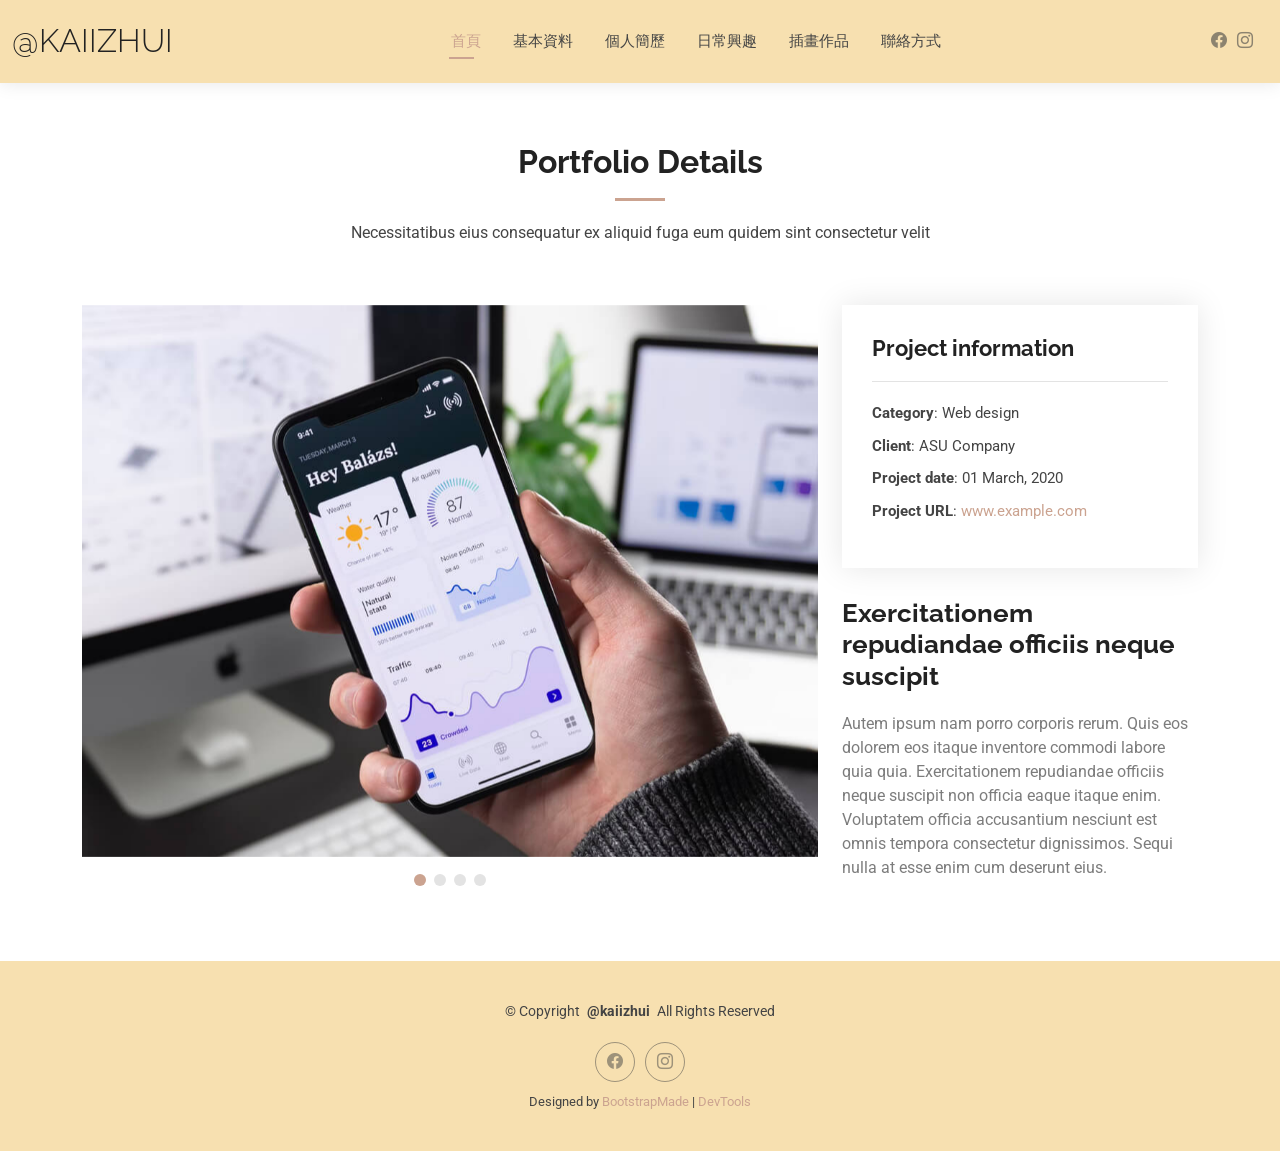
<file: portfolio-details.html>
<!DOCTYPE html>
<html lang="en">

<head>
  <meta charset="utf-8">
  <meta content="width=device-width, initial-scale=1.0" name="viewport">
  <title>插畫作品</title>
  <meta name="description" content="">
  <meta name="keywords" content="">

  <!-- Favicons -->
  <link href="assets/img/favicon.png" rel="icon">
  <link href="assets/img/apple-touch-icon.png" rel="apple-touch-icon">

  <!-- Fonts -->
  <link href="https://fonts.googleapis.com" rel="preconnect">
  <link href="https://fonts.gstatic.com" rel="preconnect" crossorigin>
  <link href="https://fonts.googleapis.com/css2?family=Roboto:ital,wght@0,100;0,300;0,400;0,500;0,700;0,900;1,100;1,300;1,400;1,500;1,700;1,900&family=Poppins:ital,wght@0,100;0,200;0,300;0,400;0,500;0,600;0,700;0,800;0,900;1,100;1,200;1,300;1,400;1,500;1,600;1,700;1,800;1,900&family=Raleway:ital,wght@0,100;0,200;0,300;0,400;0,500;0,600;0,700;0,800;0,900;1,100;1,200;1,300;1,400;1,500;1,600;1,700;1,800;1,900&display=swap" rel="stylesheet">

  <!-- Vendor CSS Files -->
  <link href="assets/vendor/bootstrap/css/bootstrap.min.css" rel="stylesheet">
  <link href="assets/vendor/bootstrap-icons/bootstrap-icons.css" rel="stylesheet">
  <link href="assets/vendor/aos/aos.css" rel="stylesheet">
  <link href="assets/vendor/swiper/swiper-bundle.min.css" rel="stylesheet">
  <link href="assets/vendor/glightbox/css/glightbox.min.css" rel="stylesheet">

  <!-- Main CSS File -->
  <link href="assets/css/main.css" rel="stylesheet">

  <!-- =======================================================
  * Template Name: Kelly
  * Template URL: https://bootstrapmade.com/kelly-free-bootstrap-cv-resume-html-template/
  * Updated: Aug 07 2024 with Bootstrap v5.3.3
  * Author: BootstrapMade.com
  * License: https://bootstrapmade.com/license/
  ======================================================== -->
</head>

<body class="portfolio-details-page">

   <header id="header" class="header d-flex align-items-center light-background sticky-top">
    <div class="container-fluid position-relative d-flex align-items-center justify-content-between">

      <a href="index.html" class="logo d-flex align-items-center me-auto me-xl-0">
        <h1 class="sitename">@kaiizhui</h1>
      </a>

      <nav id="navmenu" class="navmenu">
        <ul>
          <li><a href="index.html" class="active">首頁</a></li>
          <li><a href="about.html">基本資料</a></li>
          <li><a href="resume.html">個人簡歷</a></li>
          <li><a href="services.html">日常興趣</a></li>
          <li><a href="portfolio.html">插畫作品</a></li>
          <li><a href="contact.html">聯絡方式</a></li>
        </ul>
        <i class="mobile-nav-toggle d-xl-none bi bi-list"></i>
      </nav>

      <div class="header-social-links">
        <a href="https://www.facebook.com/chen.kai.zhu.116909/" class="facebook" target="_blank"><i class="bi bi-facebook"></i></a>
        <a href="https://www.instagram.com/kaiizhui?igsh=eDg5NGU0c2s5ZWht" class="instagram" target="_blank"><i class="bi bi-instagram"></i></a>
      </div>

    </div>
  </header>

  <main class="main">

    <!-- Portfolio Details Section -->
    <section id="portfolio-details" class="portfolio-details section">

      <!-- Section Title -->
      <div class="container section-title" data-aos="fade-up">
        <h2>Portfolio Details</h2>
        <p>Necessitatibus eius consequatur ex aliquid fuga eum quidem sint consectetur velit</p>
      </div><!-- End Section Title -->

      <div class="container" data-aos="fade-up" data-aos-delay="100">

        <div class="row gy-4">

          <div class="col-lg-8">
            <div class="portfolio-details-slider swiper init-swiper">

              <script type="application/json" class="swiper-config">
                {
                  "loop": true,
                  "speed": 600,
                  "autoplay": {
                    "delay": 5000
                  },
                  "slidesPerView": "auto",
                  "pagination": {
                    "el": ".swiper-pagination",
                    "type": "bullets",
                    "clickable": true
                  }
                }
              </script>

              <div class="swiper-wrapper align-items-center">

                <div class="swiper-slide">
                  <img src="assets/img/portfolio/app-1.jpg" alt="">
                </div>

                <div class="swiper-slide">
                  <img src="assets/img/portfolio/product-1.jpg" alt="">
                </div>

                <div class="swiper-slide">
                  <img src="assets/img/portfolio/branding-1.jpg" alt="">
                </div>

                <div class="swiper-slide">
                  <img src="assets/img/portfolio/books-1.jpg" alt="">
                </div>

              </div>
              <div class="swiper-pagination"></div>
            </div>
          </div>

          <div class="col-lg-4">
            <div class="portfolio-info" data-aos="fade-up" data-aos-delay="200">
              <h3>Project information</h3>
              <ul>
                <li><strong>Category</strong>: Web design</li>
                <li><strong>Client</strong>: ASU Company</li>
                <li><strong>Project date</strong>: 01 March, 2020</li>
                <li><strong>Project URL</strong>: <a href="#">www.example.com</a></li>
              </ul>
            </div>
            <div class="portfolio-description" data-aos="fade-up" data-aos-delay="300">
              <h2>Exercitationem repudiandae officiis neque suscipit</h2>
              <p>
                Autem ipsum nam porro corporis rerum. Quis eos dolorem eos itaque inventore commodi labore quia quia. Exercitationem repudiandae officiis neque suscipit non officia eaque itaque enim. Voluptatem officia accusantium nesciunt est omnis tempora consectetur dignissimos. Sequi nulla at esse enim cum deserunt eius.
              </p>
            </div>
          </div>

        </div>

      </div>

    </section><!-- /Portfolio Details Section -->

  </main>

   <footer id="footer" class="footer light-background">

    <div class="container">
      <div class="copyright text-center ">
        <p>© <span>Copyright</span> <strong class="px-1 sitename">@kaiizhui</strong> <span>All Rights Reserved<br></span></p>
      </div>
      <div class="social-links d-flex justify-content-center">
        <a href=""><i class="bi bi-facebook"></i></a>
        <a href=""><i class="bi bi-instagram"></i></a>
      </div>
      <div class="credits">
        Designed by <a href="https://bootstrapmade.com/">BootstrapMade</a> | <a href="https://bootstrapmade.com/tools/">DevTools</a>
      </div>
    </div>

  </footer>
  <!-- Scroll Top -->
  <a href="#" id="scroll-top" class="scroll-top d-flex align-items-center justify-content-center"><i class="bi bi-arrow-up-short"></i></a>

  <!-- Preloader -->
  <div id="preloader"></div>

  <!-- Vendor JS Files -->
  <script src="assets/vendor/bootstrap/js/bootstrap.bundle.min.js"></script>
  <script src="assets/vendor/php-email-form/validate.js"></script>
  <script src="assets/vendor/aos/aos.js"></script>
  <script src="assets/vendor/waypoints/noframework.waypoints.js"></script>
  <script src="assets/vendor/purecounter/purecounter_vanilla.js"></script>
  <script src="assets/vendor/swiper/swiper-bundle.min.js"></script>
  <script src="assets/vendor/glightbox/js/glightbox.min.js"></script>
  <script src="assets/vendor/imagesloaded/imagesloaded.pkgd.min.js"></script>
  <script src="assets/vendor/isotope-layout/isotope.pkgd.min.js"></script>

  <!-- Main JS File -->
  <script src="assets/js/main.js"></script>

</body>

</html>
</file>
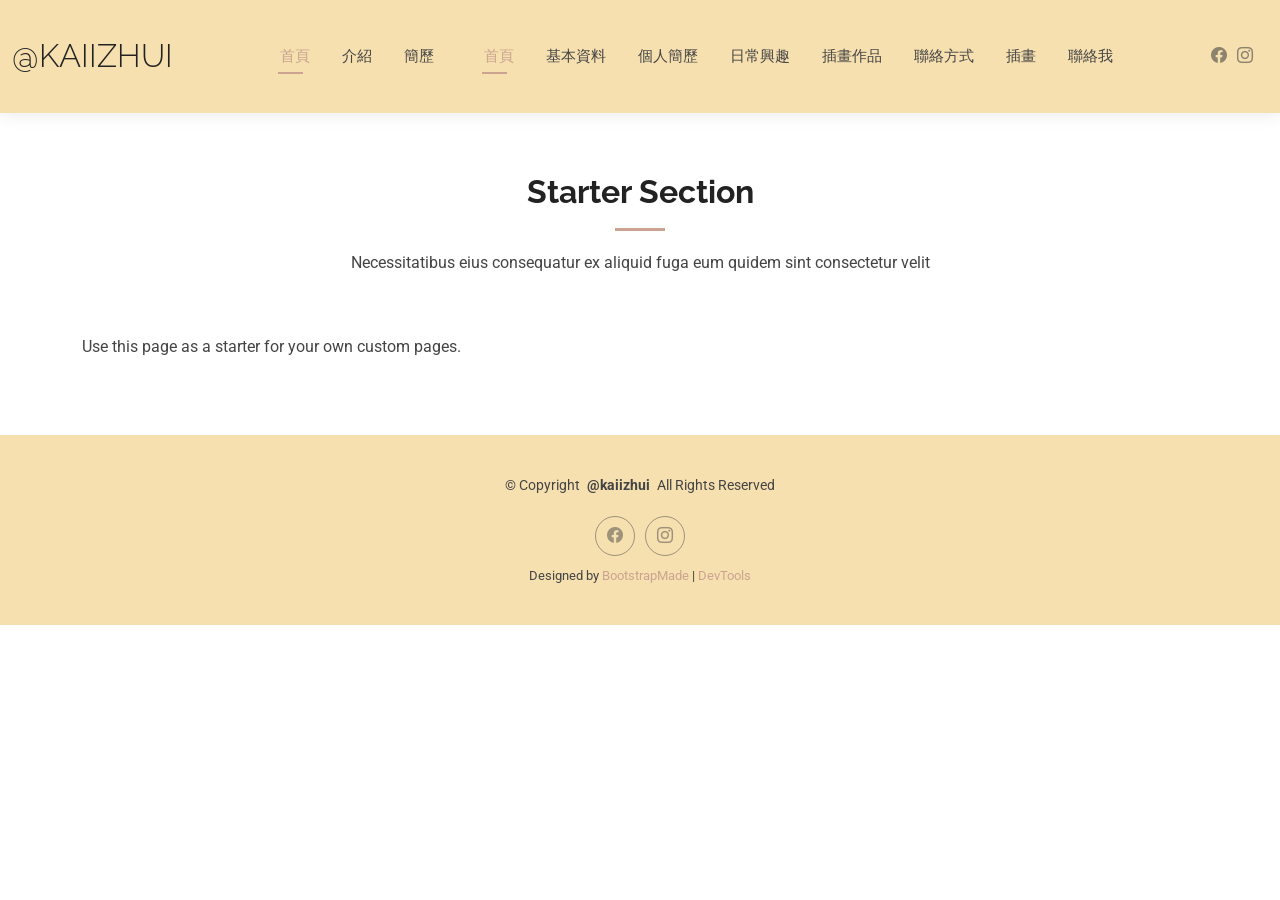
<file: starter-page.html>
<!DOCTYPE html>
<html lang="en">

<head>
  <meta charset="utf-8">
  <meta content="width=device-width, initial-scale=1.0" name="viewport">
  <title>Starter Page - Kelly Bootstrap Template</title>
  <meta name="description" content="">
  <meta name="keywords" content="">

  <!-- Favicons -->
  <link href="assets/img/favicon.png" rel="icon">
  <link href="assets/img/apple-touch-icon.png" rel="apple-touch-icon">

  <!-- Fonts -->
  <link href="https://fonts.googleapis.com" rel="preconnect">
  <link href="https://fonts.gstatic.com" rel="preconnect" crossorigin>
  <link href="https://fonts.googleapis.com/css2?family=Roboto:ital,wght@0,100;0,300;0,400;0,500;0,700;0,900;1,100;1,300;1,400;1,500;1,700;1,900&family=Poppins:ital,wght@0,100;0,200;0,300;0,400;0,500;0,600;0,700;0,800;0,900;1,100;1,200;1,300;1,400;1,500;1,600;1,700;1,800;1,900&family=Raleway:ital,wght@0,100;0,200;0,300;0,400;0,500;0,600;0,700;0,800;0,900;1,100;1,200;1,300;1,400;1,500;1,600;1,700;1,800;1,900&display=swap" rel="stylesheet">

  <!-- Vendor CSS Files -->
  <link href="assets/vendor/bootstrap/css/bootstrap.min.css" rel="stylesheet">
  <link href="assets/vendor/bootstrap-icons/bootstrap-icons.css" rel="stylesheet">
  <link href="assets/vendor/aos/aos.css" rel="stylesheet">
  <link href="assets/vendor/swiper/swiper-bundle.min.css" rel="stylesheet">
  <link href="assets/vendor/glightbox/css/glightbox.min.css" rel="stylesheet">

  <!-- Main CSS File -->
  <link href="assets/css/main.css" rel="stylesheet">

  <!-- =======================================================
  * Template Name: Kelly
  * Template URL: https://bootstrapmade.com/kelly-free-bootstrap-cv-resume-html-template/
  * Updated: Aug 07 2024 with Bootstrap v5.3.3
  * Author: BootstrapMade.com
  * License: https://bootstrapmade.com/license/
  ======================================================== -->
</head>

<body class="starter-page-page">

   <header id="header" class="header d-flex align-items-center light-background sticky-top">
    <div class="container-fluid position-relative d-flex align-items-center justify-content-between">

      <a href="index.html" class="logo d-flex align-items-center me-auto me-xl-0">
        <h1 class="sitename">@kaiizhui</h1>
      </a>

      <nav id="navmenu" class="navmenu">
        <ul>
          <li><a href="index.html" class="active">首頁</a></li>
          <li><a href="about.html">介紹</a></li>
          <li><a href="resume.html">簡歷</a></li>
          <li><a href="services.html">      <nav id="navmenu" class="navmenu">
        <ul>
          <li><a href="index.html" class="active">首頁</a></li>
          <li><a href="about.html">基本資料</a></li>
          <li><a href="resume.html">個人簡歷</a></li>
          <li><a href="services.html">日常興趣</a></li>
          <li><a href="portfolio.html">插畫作品</a></li>
          <li><a href="contact.html">聯絡方式</a></li>
        </ul>
        <i class="mobile-nav-toggle d-xl-none bi bi-list"></i>
      </nav>
</a></li>
          <li><a href="portfolio.html">插畫</a></li>
          <li><a href="contact.html">聯絡我</a></li>
        
        </ul>
        <i class="mobile-nav-toggle d-xl-none bi bi-list"></i>
      </nav>

      <div class="header-social-links">
        <a href="https://www.facebook.com/chen.kai.zhu.116909/" class="facebook" target="_blank"><i class="bi bi-facebook"></i></a>
        <a href="https://www.instagram.com/kaiizhui?igsh=eDg5NGU0c2s5ZWht" class="instagram" target="_blank"><i class="bi bi-instagram"></i></a>
      </div>

    </div>
  </header>

  <main class="main">

    <!-- Starter Section Section -->
    <section id="starter-section" class="starter-section section">

      <!-- Section Title -->
      <div class="container section-title" data-aos="fade-up">
        <h2>Starter Section</h2>
        <p>Necessitatibus eius consequatur ex aliquid fuga eum quidem sint consectetur velit</p>
      </div><!-- End Section Title -->

      <div class="container" data-aos="fade-up">
        <p>Use this page as a starter for your own custom pages.</p>
      </div>

    </section><!-- /Starter Section Section -->

  </main>

   <footer id="footer" class="footer light-background">

    <div class="container">
      <div class="copyright text-center ">
        <p>© <span>Copyright</span> <strong class="px-1 sitename">@kaiizhui</strong> <span>All Rights Reserved<br></span></p>
      </div>
      <div class="social-links d-flex justify-content-center">
        <a href=""><i class="bi bi-facebook"></i></a>
        <a href=""><i class="bi bi-instagram"></i></a>
      </div>
      <div class="credits">
        Designed by <a href="https://bootstrapmade.com/">BootstrapMade</a> | <a href="https://bootstrapmade.com/tools/">DevTools</a>
      </div>
    </div>

  </footer>
  <!-- Scroll Top -->
  <a href="#" id="scroll-top" class="scroll-top d-flex align-items-center justify-content-center"><i class="bi bi-arrow-up-short"></i></a>

  <!-- Preloader -->
  <div id="preloader"></div>

  <!-- Vendor JS Files -->
  <script src="assets/vendor/bootstrap/js/bootstrap.bundle.min.js"></script>
  <script src="assets/vendor/php-email-form/validate.js"></script>
  <script src="assets/vendor/aos/aos.js"></script>
  <script src="assets/vendor/waypoints/noframework.waypoints.js"></script>
  <script src="assets/vendor/purecounter/purecounter_vanilla.js"></script>
  <script src="assets/vendor/swiper/swiper-bundle.min.js"></script>
  <script src="assets/vendor/glightbox/js/glightbox.min.js"></script>
  <script src="assets/vendor/imagesloaded/imagesloaded.pkgd.min.js"></script>
  <script src="assets/vendor/isotope-layout/isotope.pkgd.min.js"></script>

  <!-- Main JS File -->
  <script src="assets/js/main.js"></script>

</body>

</html>
</file>
<file: assets/css/main.css>
/**
* Template Name: Kelly
* Template URL: https://bootstrapmade.com/kelly-free-bootstrap-cv-resume-html-template/
* Updated: Aug 07 2024 with Bootstrap v5.3.3
* Author: BootstrapMade.com
* License: https://bootstrapmade.com/license/
*/

/*--------------------------------------------------------------
# Font & Color Variables
# Help: https://bootstrapmade.com/color-system/
--------------------------------------------------------------*/
/* Fonts */
:root {
  --default-font: "Roboto",  system-ui, -apple-system, "Segoe UI", Roboto, "Helvetica Neue", Arial, "Noto Sans", "Liberation Sans", sans-serif, "Apple Color Emoji", "Segoe UI Emoji", "Segoe UI Symbol", "Noto Color Emoji";
  --heading-font: "Raleway",  sans-serif;
  --nav-font: "Poppins",  sans-serif;
}

/* Global Colors - The following color variables are used throughout the website. Updating them here will change the color scheme of the entire website */
:root { 
  --background-color: #ffffff; /* Background color for the entire website, including individual sections */
  --default-color: #444444; /* Default color used for the majority of the text content across the entire website */
  --heading-color: #222222; /* Color for headings, subheadings and title throughout the website */
  --accent-color: #cba390; /* Accent color that represents your brand on the website. It's used for buttons, links, and other elements that need to stand out */
  --surface-color: #ffffff; /* The surface color is used as a background of boxed elements within sections, such as cards, icon boxes, or other elements that require a visual separation from the global background. */
  --contrast-color: #ffffff; /* Contrast color for text, ensuring readability against backgrounds of accent, heading, or default colors. */
}

/* Nav Menu Colors - The following color variables are used specifically for the navigation menu. They are separate from the global colors to allow for more customization options */
:root {
  --nav-color: #444444;  /* The default color of the main navmenu links */
  --nav-hover-color: #cba390; /* Applied to main navmenu links when they are hovered over or active */
  --nav-mobile-background-color: #ffffff; /* Used as the background color for mobile navigation menu */
  --nav-dropdown-background-color: #ffffff; /* Used as the background color for dropdown items that appear when hovering over primary navigation items */
  --nav-dropdown-color: #444444; /* Used for navigation links of the dropdown items in the navigation menu. */
  --nav-dropdown-hover-color: #cba390; /* Similar to --nav-hover-color, this color is applied to dropdown navigation links when they are hovered over. */
}

/* Color Presets - These classes override global colors when applied to any section or element, providing reuse of the sam color scheme. */

.light-background {
  --background-color: #f7e0b0;
  --surface-color: #ffffff;
}

.dark-background {
  --background-color: #060606;
  --default-color: #ffffff;
  --heading-color: #ffffff;
  --surface-color: #252525;
  --contrast-color: #ffffff;
}

/* Smooth scroll */
:root {
  scroll-behavior: smooth;
}

/*--------------------------------------------------------------
# General Styling & Shared Classes
--------------------------------------------------------------*/
body {
  color: var(--default-color);
  background-color: var(--background-color);
  font-family: var(--default-font);
}

a {
  color: var(--accent-color);
  text-decoration: none;
  transition: 0.3s;
}

a:hover {
  color: color-mix(in srgb, var(--accent-color), transparent 25%);
  text-decoration: none;
}

h1,
h2,
h3,
h4,
h5,
h6 {
  color: var(--heading-color);
  font-family: var(--heading-font);
}

/* PHP Email Form Messages
------------------------------*/
.php-email-form .error-message {
  display: none !important;
  visibility: hidden !important; /* 隱藏元素 */
  opacity: 0 !important;          /* 變成完全透明 */
  height: 0 !important;           /* 高度歸零 */
  padding: 0 !important;          /* 內邊距歸零（消滅紅色大區塊） */
  margin: 0 !important;           /* 外邊距歸零 */
  border: none !important;        /* 拔掉任何邊框 */
  font-size: 0 !important;        /* 字體縮小到不見 */
}

.php-email-form .error-message {display: none !important;
  visibility: hidden !important; /* 隱藏元素 */
  opacity: 0 !important;          /* 變成完全透明 */
  height: 0 !important;           /* 高度歸零 */
  padding: 0 !important;          /* 內邊距歸零（消滅紅色大區塊） */
  margin: 0 !important;           /* 外邊距歸零 */
  border: none !important;        /* 拔掉任何邊框 */
  font-size: 0 !important;        /* 字體縮小到不見 */
}

.php-email-form .loading {
  display: none;
  background: var(--surface-color);
  text-align: center;
  padding: 15px;
  margin-bottom: 24px;
}

.php-email-form .loading:before {
  content: "";
  display: inline-block;
  border-radius: 50%;
  width: 24px;
  height: 24px;
  margin: 0 10px -6px 0;
  border: 3px solid var(--accent-color);
  border-top-color: var(--surface-color);
  animation: php-email-form-loading 1s linear infinite;
}

@keyframes php-email-form-loading {
  0% {
    transform: rotate(0deg);
  }

  100% {
    transform: rotate(360deg);
  }
}

/*--------------------------------------------------------------
# Global Header
--------------------------------------------------------------*/
.header {
  color: var(--default-color);
  background-color: var(--background-color);
  padding: 15px 0;
  transition: all 0.5s;
  z-index: 997;
  box-shadow: 0px 0 18px rgba(0, 0, 0, 0.1);
}

.header .logo {
  line-height: 1;
}

.header .logo img {
  max-height: 36px;
  margin-right: 8px;
}

.header .logo h1 {
  font-size: 32px;
  margin: 0;
  font-weight: 300;
  text-transform: uppercase;
  color: var(--heading-color);
}

.header .header-social-links {
  padding-right: 15px;
}

.header .header-social-links a {
  color: color-mix(in srgb, var(--default-color), transparent 40%);
  padding-left: 6px;
  display: inline-block;
  transition: 0.3s;
  font-size: 16px;
}

.header .header-social-links a:hover {
  color: var(--accent-color);
}

.header .header-social-links a i {
  line-height: 0px;
}

@media (max-width: 1200px) {
  .header .logo {
    order: 1;
  }

  .header .header-social-links {
    order: 2;
  }

  .header .navmenu {
    order: 3;
  }
}

/*--------------------------------------------------------------
# Navigation Menu
--------------------------------------------------------------*/
/* Desktop Navigation */
@media (min-width: 1200px) {
  .navmenu {
    padding: 0;
  }

  .navmenu ul {
    margin: 0;
    padding: 0;
    display: flex;
    list-style: none;
    align-items: center;
  }

  .navmenu li {
    position: relative;
  }

  .navmenu>ul>li {
    white-space: nowrap;
    padding: 15px 14px;
  }

  .navmenu>ul>li:last-child {
    padding-right: 0;
  }

  .navmenu a,
  .navmenu a:focus {
    color: var(--nav-color);
    font-size: 15px;
    padding: 0 2px;
    font-family: var(--nav-font);
    font-weight: 400;
    display: flex;
    align-items: center;
    justify-content: space-between;
    white-space: nowrap;
    transition: 0.3s;
    position: relative;
  }

  .navmenu a i,
  .navmenu a:focus i {
    font-size: 12px;
    line-height: 0;
    margin-left: 5px;
    transition: 0.3s;
  }

  .navmenu>ul>li>a:before {
    content: "";
    position: absolute;
    height: 2px;
    bottom: -6px;
    left: 0;
    background-color: var(--nav-hover-color);
    visibility: hidden;
    width: 0px;
    transition: all 0.3s ease-in-out 0s;
  }

  .navmenu a:hover:before,
  .navmenu li:hover>a:before,
  .navmenu .active:before {
    visibility: visible;
    width: 25px;
  }

  .navmenu li:hover>a,
  .navmenu .active,
  .navmenu .active:focus {
    color: var(--nav-hover-color);
  }

  .navmenu .dropdown ul {
    margin: 0;
    padding: 10px 0;
    background: var(--nav-dropdown-background-color);
    display: block;
    position: absolute;
    visibility: hidden;
    left: 14px;
    top: 130%;
    opacity: 0;
    transition: 0.3s;
    border-radius: 4px;
    z-index: 99;
    box-shadow: 0px 0px 30px rgba(0, 0, 0, 0.1);
  }

  .navmenu .dropdown ul li {
    min-width: 200px;
  }

  .navmenu .dropdown ul a {
    padding: 10px 20px;
    font-size: 15px;
    text-transform: none;
    color: var(--nav-dropdown-color);
  }

  .navmenu .dropdown ul a i {
    font-size: 12px;
  }

  .navmenu .dropdown ul a:hover,
  .navmenu .dropdown ul .active:hover,
  .navmenu .dropdown ul li:hover>a {
    color: var(--nav-dropdown-hover-color);
  }

  .navmenu .dropdown:hover>ul {
    opacity: 1;
    top: 100%;
    visibility: visible;
  }

  .navmenu .dropdown .dropdown ul {
    top: 0;
    left: -90%;
    visibility: hidden;
  }

  .navmenu .dropdown .dropdown:hover>ul {
    opacity: 1;
    top: 0;
    left: -100%;
    visibility: visible;
  }
}

/* Mobile Navigation */
@media (max-width: 1199px) {
  .mobile-nav-toggle {
    color: var(--nav-color);
    font-size: 28px;
    line-height: 0;
    margin-right: 10px;
    cursor: pointer;
    transition: color 0.3s;
  }

  .navmenu {
    padding: 0;
    z-index: 9997;
  }

  .navmenu ul {
    display: none;
    list-style: none;
    position: absolute;
    inset: 60px 20px 20px 20px;
    padding: 10px 0;
    margin: 0;
    border-radius: 6px;
    background-color: var(--nav-mobile-background-color);
    border: 1px solid color-mix(in srgb, var(--default-color), transparent 90%);
    box-shadow: none;
    overflow-y: auto;
    transition: 0.3s;
    z-index: 9998;
  }

  .navmenu a,
  .navmenu a:focus {
    color: var(--nav-dropdown-color);
    padding: 10px 20px;
    font-family: var(--nav-font);
    font-size: 17px;
    font-weight: 500;
    display: flex;
    align-items: center;
    justify-content: space-between;
    white-space: nowrap;
    transition: 0.3s;
  }

  .navmenu a i,
  .navmenu a:focus i {
    font-size: 12px;
    line-height: 0;
    margin-left: 5px;
    width: 30px;
    height: 30px;
    display: flex;
    align-items: center;
    justify-content: center;
    border-radius: 50%;
    transition: 0.3s;
    background-color: color-mix(in srgb, var(--accent-color), transparent 90%);
  }

  .navmenu a i:hover,
  .navmenu a:focus i:hover {
    background-color: var(--accent-color);
    color: var(--contrast-color);
  }

  .navmenu a:hover,
  .navmenu .active,
  .navmenu .active:focus {
    color: var(--nav-dropdown-hover-color);
  }

  .navmenu .active i,
  .navmenu .active:focus i {
    background-color: var(--accent-color);
    color: var(--contrast-color);
    transform: rotate(180deg);
  }

  .navmenu .dropdown ul {
    position: static;
    display: none;
    z-index: 99;
    padding: 10px 0;
    margin: 10px 20px;
    background-color: var(--nav-dropdown-background-color);
    transition: all 0.5s ease-in-out;
  }

  .navmenu .dropdown ul ul {
    background-color: rgba(33, 37, 41, 0.1);
  }

  .navmenu .dropdown>.dropdown-active {
    display: block;
    background-color: rgba(33, 37, 41, 0.03);
  }

  .mobile-nav-active {
    overflow: hidden;
  }

  .mobile-nav-active .mobile-nav-toggle {
    color: #fff;
    position: absolute;
    font-size: 32px;
    top: 15px;
    right: 15px;
    margin-right: 0;
    z-index: 9999;
  }

  .mobile-nav-active .navmenu {
    position: fixed;
    overflow: hidden;
    inset: 0;
    background: rgba(33, 37, 41, 0.8);
    transition: 0.3s;
  }

  .mobile-nav-active .navmenu>ul {
    display: block;
  }
}

/*--------------------------------------------------------------
# Global Footer
--------------------------------------------------------------*/
.footer {
  color: var(--default-color);
  background-color: var(--background-color);
  font-size: 14px;
  padding: 40px 0;
  position: relative;
}

.footer .copyright p {
  margin-bottom: 0;
}

.footer .social-links {
  margin-top: 20px;
}

.footer .social-links a {
  display: flex;
  align-items: center;
  justify-content: center;
  width: 40px;
  height: 40px;
  border-radius: 50%;
  border: 1px solid color-mix(in srgb, var(--default-color), transparent 50%);
  font-size: 16px;
  color: color-mix(in srgb, var(--default-color), transparent 50%);
  margin: 0 5px;
  transition: 0.3s;
}

.footer .social-links a:hover {
  color: var(--accent-color);
  border-color: var(--accent-color);
}

.footer .credits {
  margin-top: 10px;
  font-size: 13px;
  text-align: center;
}

/*--------------------------------------------------------------
# Preloader
--------------------------------------------------------------*/
#preloader {
  position: fixed;
  inset: 0;
  z-index: 9999;
  overflow: hidden;
  background-color: var(--background-color);
  transition: all 0.6s ease-out;
  width: 100%;
  height: 100vh;
}

#preloader:before,
#preloader:after {
  content: "";
  position: absolute;
  border: 4px solid var(--accent-color);
  border-radius: 50%;
  animation: animate-preloader 2s cubic-bezier(0, 0.2, 0.8, 1) infinite;
}

#preloader:after {
  animation-delay: -0.5s;
}

@keyframes animate-preloader {
  0% {
    width: 10px;
    height: 10px;
    top: calc(50% - 5px);
    left: calc(50% - 5px);
    opacity: 1;
  }

  100% {
    width: 72px;
    height: 72px;
    top: calc(50% - 36px);
    left: calc(50% - 36px);
    opacity: 0;
  }
}

/*--------------------------------------------------------------
# Scroll Top Button
--------------------------------------------------------------*/
.scroll-top {
  position: fixed;
  visibility: hidden;
  opacity: 0;
  right: 15px;
  bottom: -15px;
  z-index: 99999;
  background-color: var(--accent-color);
  width: 44px;
  height: 44px;
  border-radius: 50px;
  transition: all 0.4s;
}

.scroll-top i {
  font-size: 24px;
  color: var(--contrast-color);
  line-height: 0;
}

.scroll-top:hover {
  background-color: color-mix(in srgb, var(--accent-color), transparent 20%);
  color: var(--contrast-color);
}

.scroll-top.active {
  visibility: visible;
  opacity: 1;
  bottom: 15px;
}

/*--------------------------------------------------------------
# Disable aos animation delay on mobile devices
--------------------------------------------------------------*/
@media screen and (max-width: 768px) {
  [data-aos-delay] {
    transition-delay: 0 !important;
  }
}

/*--------------------------------------------------------------
# Global Page Titles & Breadcrumbs
--------------------------------------------------------------*/
.page-title {
  color: var(--default-color);
  background-color: var(--background-color);
  padding: 25px 0;
  position: relative;
  border-bottom: 1px solid color-mix(in srgb, var(--default-color), transparent 85%);
}

.page-title h1 {
  font-size: 24px;
  font-weight: 400;
}

.page-title .breadcrumbs ol {
  display: flex;
  flex-wrap: wrap;
  list-style: none;
  padding: 0;
  margin: 0;
  font-size: 14px;
  font-weight: 400;
}

.page-title .breadcrumbs ol li+li {
  padding-left: 10px;
}

.page-title .breadcrumbs ol li+li::before {
  content: "/";
  display: inline-block;
  padding-right: 10px;
  color: color-mix(in srgb, var(--default-color), transparent 70%);
}

/*--------------------------------------------------------------
# Global Sections
--------------------------------------------------------------*/
section,
.section {
  color: var(--default-color);
  background-color: var(--background-color);
  padding: 60px 0;
  scroll-margin-top: 100px;
  overflow: clip;
}

@media (max-width: 1199px) {

  section,
  .section {
    scroll-margin-top: 66px;
  }
}

/*--------------------------------------------------------------
# Global Section Titles
--------------------------------------------------------------*/
.section-title {
  text-align: center;
  padding-bottom: 60px;
  position: relative;
}

.section-title h2 {
  font-size: 32px;
  font-weight: 700;
  margin-bottom: 20px;
  padding-bottom: 20px;
  position: relative;
}

.section-title h2:after {
  content: "";
  position: absolute;
  display: block;
  width: 50px;
  height: 3px;
  background: var(--accent-color);
  left: 0;
  right: 0;
  bottom: 0;
  margin: auto;
}

.section-title p {
  margin-bottom: 0;
}

/*--------------------------------------------------------------
# Hero Section
--------------------------------------------------------------*/
.hero {
  width: 100%;
  min-height: calc(100vh - 82px);
  position: relative;
  padding: 80px 0;
  display: flex;
  align-items: center;
  justify-content: center;
}

@media (max-width: 1200px) {
  .hero {
    min-height: calc(100vh - 68px);
  }
}

.hero img {
  position: absolute;
  inset: 0;
  display: block;
  width: 100%;
  height: 100%;
  object-fit: cover;
  z-index: 1;
}

.hero .container {
  position: relative;
  z-index: 3;
}

.hero h2 {
  margin: 0;
  font-size: 48px;
  font-weight: 700;
}

.hero p {
  margin: 10px 0 0 0;
  font-size: 24px;
  color: var(--heading-color);
}

.hero .btn-get-started {
  color: var(--contrast-color);
  background: var(--accent-color);
  font-family: var(--heading-font);
  text-transform: uppercase;
  font-weight: 600;
  font-size: 12px;
  letter-spacing: 1px;
  display: inline-block;
  padding: 12px 40px;
  border-radius: 50px;
  transition: 0.5s;
  margin-top: 30px;
}

.hero .btn-get-started:hover {
  background: color-mix(in srgb, var(--accent-color) 90%, white 20%);
}

@media (max-width: 768px) {
  .hero h2 {
    font-size: 32px;
  }

  .hero p {
    font-size: 18px;
  }
}

/*--------------------------------------------------------------
# About Section
--------------------------------------------------------------*/
.about .content h2 {
  font-weight: 700;
  font-size: 24px;
}

.about .content ul {
  list-style: none;
  padding: 0;
}

.about .content ul li {
  margin-bottom: 20px;
  display: flex;
  align-items: center;
}

.about .content ul strong {
  margin-right: 10px;
}

.about .content ul i {
  font-size: 16px;
  margin-right: 5px;
  color: var(--accent-color);
  line-height: 0;
}

/*--------------------------------------------------------------
# Skills Section
--------------------------------------------------------------*/
.skills .progress {
  height: 60px;
  display: block;
  background: none;
  border-radius: 0;
}

.skills .progress .skill {
  color: var(--heading-color);
  padding: 0;
  margin: 0 0 6px 0;
  text-transform: uppercase;
  display: block;
  font-weight: 600;
  font-family: var(--heading-font);
}

.skills .progress .skill .val {
  float: right;
  font-style: normal;
}

.skills .progress-bar-wrap {
  background: color-mix(in srgb, var(--default-color), transparent 90%);
  height: 10px;
}

.skills .progress-bar {
  width: 1px;
  height: 10px;
  transition: 0.9s;
  background-color: var(--accent-color);
}

/*--------------------------------------------------------------
# Stats Section
--------------------------------------------------------------*/
.stats .stats-item {
  padding: 30px;
  width: 100%;
}

.stats .stats-item span {
  color: var(--heading-color);
  font-size: 48px;
  display: block;
  font-weight: 700;
  margin-bottom: 20px;
  padding-bottom: 20px;
  position: relative;
}

.stats .stats-item span:after {
  content: "";
  position: absolute;
  display: block;
  width: 25px;
  height: 3px;
  background: var(--accent-color);
  left: 0;
  right: 0;
  bottom: 0;
  margin: auto;
}

.stats .stats-item p {
  color: color-mix(in srgb, var(--default-color), transparent 40%);
  padding: 0;
  margin: 0;
  font-family: var(--heading-font);
  font-weight: 500;
}

/*--------------------------------------------------------------
# Testimonials Section
--------------------------------------------------------------*/
.testimonials .section-header {
  margin-bottom: 40px;
}

.testimonials .testimonials-carousel,
.testimonials .testimonials-slider {
  overflow: hidden;
}

.testimonials .testimonial-item {
  text-align: center;
}

.testimonials .testimonial-item .testimonial-img {
  width: 120px;
  border-radius: 50%;
  border: 4px solid var(--background-color);
  margin: 0 auto;
}

.testimonials .testimonial-item h3 {
  font-size: 20px;
  font-weight: bold;
  margin: 10px 0 5px 0;
}

.testimonials .testimonial-item h4 {
  font-size: 14px;
  color: color-mix(in srgb, var(--default-color), transparent 40%);
  margin: 0 0 15px 0;
}

.testimonials .testimonial-item .stars {
  margin-bottom: 15px;
}

.testimonials .testimonial-item .stars i {
  color: #ffc107;
  margin: 0 1px;
}

.testimonials .testimonial-item .quote-icon-left,
.testimonials .testimonial-item .quote-icon-right {
  color: color-mix(in srgb, var(--accent-color), transparent 50%);
  font-size: 26px;
  line-height: 0;
}

.testimonials .testimonial-item .quote-icon-left {
  display: inline-block;
  left: -5px;
  position: relative;
}

.testimonials .testimonial-item .quote-icon-right {
  display: inline-block;
  right: -5px;
  position: relative;
  top: 10px;
  transform: scale(-1, -1);
}

.testimonials .testimonial-item p {
  font-style: italic;
  margin: 0 auto 15px auto;
}

.testimonials .swiper-wrapper {
  height: auto;
}

.testimonials .swiper-pagination {
  margin-top: 20px;
  position: relative;
}

.testimonials .swiper-pagination .swiper-pagination-bullet {
  width: 12px;
  height: 12px;
  opacity: 1;
  background-color: color-mix(in srgb, var(--default-color), transparent 85%);
}

.testimonials .swiper-pagination .swiper-pagination-bullet-active {
  background-color: var(--accent-color);
}

@media (min-width: 992px) {
  .testimonials .testimonial-item p {
    width: 80%;
  }
}

/*--------------------------------------------------------------
# Resume Section
--------------------------------------------------------------*/
.resume .resume-title {
  color: var(--heading-color);
  font-size: 26px;
  font-weight: 700;
  margin-top: 20px;
  margin-bottom: 20px;
}

.resume .resume-item {
  padding: 0 0 20px 20px;
  margin-top: -2px;
  border-left: 2px solid var(--accent-color);
  position: relative;
}

.resume .resume-item h4 {
  line-height: 18px;
  font-size: 18px;
  font-weight: 600;
  text-transform: uppercase;
  color: color-mix(in srgb, var(--default-color), transparent 20%);
  margin-bottom: 10px;
}

.resume .resume-item h5 {
  font-size: 16px;
  padding: 5px 15px;
  display: inline-block;
  font-weight: 600;
  margin-bottom: 10px;
}

.resume .resume-item ul {
  padding-left: 20px;
}

.resume .resume-item ul li {
  padding-bottom: 10px;
}

.resume .resume-item:last-child {
  padding-bottom: 0;
}

.resume .resume-item::before {
  content: "";
  position: absolute;
  width: 16px;
  height: 16px;
  border-radius: 50px;
  left: -9px;
  top: 0;
  background: var(--background-color);
  border: 2px solid var(--accent-color);
}

/*--------------------------------------------------------------
# Services Section
--------------------------------------------------------------*/
.services .service-item {
  background-color: var(--surface-color);
  box-shadow: 0px 5px 90px 0px rgba(0, 0, 0, 0.1);
  height: 100%;
  padding: 60px 30px;
  text-align: center;
  transition: 0.3s;
  border-radius: 5px;
}

.services .service-item .icon {
  margin: 0 auto;
  width: 100px;
  height: 100px;
  display: flex;
  align-items: center;
  justify-content: center;
  transition: ease-in-out 0.3s;
  position: relative;
}

.services .service-item .icon i {
  font-size: 36px;
  transition: 0.5s;
  position: relative;
}

.services .service-item .icon svg {
  position: absolute;
  top: 0;
  left: 0;
}

.services .service-item .icon svg path {
  transition: 0.5s;
  fill: color-mix(in srgb, var(--default-color), transparent 95%);
}

.services .service-item h3 {
  font-weight: 700;
  margin: 10px 0 15px 0;
  font-size: 22px;
}

.services .service-item p {
  line-height: 24px;
  font-size: 14px;
  margin-bottom: 0;
}

.services .service-item:hover {
  box-shadow: 0px 5px 35px 0px rgba(0, 0, 0, 0.1);
}

.services .service-item.item-cyan i {
  color: #689199;
}

.services .service-item.item-cyan:hover .icon i {
  color: #fff;
}

.services .service-item.item-cyan:hover .icon path {
  fill: #0dcaf0;
}

.services .service-item.item-orange i {
  color: #fd7e14;
}

.services .service-item.item-orange:hover .icon i {
  color: #fff;
}

.services .service-item.item-orange:hover .icon path {
  fill: #fd7e14;
}

.services .service-item.item-teal i {
  color: #20c997;
}

.services .service-item.item-teal:hover .icon i {
  color: #fff;
}

.services .service-item.item-teal:hover .icon path {
  fill: #20c997;
}

.services .service-item.item-red i {
  color: #df1529;
}

.services .service-item.item-red:hover .icon i {
  color: #fff;
}

.services .service-item.item-red:hover .icon path {
  fill: #df1529;
}

.services .service-item.item-indigo i {
  color: #6610f2;
}

.services .service-item.item-indigo:hover .icon i {
  color: #fff;
}

.services .service-item.item-indigo:hover .icon path {
  fill: #6610f2;
}

.services .service-item.item-pink i {
  color: #f3268c;
}

.services .service-item.item-pink:hover .icon i {
  color: #fff;
}

.services .service-item.item-pink:hover .icon path {
  fill: #f3268c;
}

/*--------------------------------------------------------------
# Portfolio Section
--------------------------------------------------------------*/
.portfolio .portfolio-filters {
  padding: 0;
  margin: 0 auto 20px auto;
  list-style: none;
  text-align: center;
}

.portfolio .portfolio-filters li {
  cursor: pointer;
  display: inline-block;
  padding: 8px 20px 10px 20px;
  margin: 0;
  font-size: 15px;
  font-weight: 500;
  line-height: 1;
  margin-bottom: 5px;
  border-radius: 50px;
  transition: all 0.3s ease-in-out;
  font-family: var(--heading-font);
}

.portfolio .portfolio-filters li:hover,
.portfolio .portfolio-filters li.filter-active {
  color: var(--contrast-color);
  background-color: var(--accent-color);
}

.portfolio .portfolio-filters li:first-child {
  margin-left: 0;
}

.portfolio .portfolio-filters li:last-child {
  margin-right: 0;
}

@media (max-width: 575px) {
  .portfolio .portfolio-filters li {
    font-size: 14px;
    margin: 0 0 10px 0;
  }
}

.portfolio .portfolio-item {
  position: relative;
  overflow: hidden;
}

.portfolio .portfolio-item .portfolio-info {
  opacity: 0;
  position: absolute;
  left: 12px;
  right: 12px;
  bottom: -100%;
  z-index: 3;
  transition: all ease-in-out 0.5s;
  background: color-mix(in srgb, var(--surface-color), transparent 10%);
  padding: 15px;
}

.portfolio .portfolio-item .portfolio-info h4 {
  font-size: 18px;
  font-weight: 600;
  padding-right: 50px;
}

.portfolio .portfolio-item .portfolio-info p {
  color: color-mix(in srgb, var(--default-color), transparent 30%);
  font-size: 14px;
  margin-bottom: 0;
  padding-right: 50px;
}

.portfolio .portfolio-item .portfolio-info .preview-link,
.portfolio .portfolio-item .portfolio-info .details-link {
  position: absolute;
  right: 50px;
  font-size: 24px;
  top: calc(50% - 14px);
  color: color-mix(in srgb, var(--default-color), transparent 30%);
  transition: 0.3s;
  line-height: 0;
}

.portfolio .portfolio-item .portfolio-info .preview-link:hover,
.portfolio .portfolio-item .portfolio-info .details-link:hover {
  color: var(--accent-color);
}

.portfolio .portfolio-item .portfolio-info .details-link {
  right: 14px;
  font-size: 28px;
}

.portfolio .portfolio-item:hover .portfolio-info {
  opacity: 1;
  bottom: 0;
}

/*--------------------------------------------------------------
# Portfolio Details Section
--------------------------------------------------------------*/
.portfolio-details .portfolio-details-slider img {
  width: 100%;
}

.portfolio-details .portfolio-details-slider .swiper-pagination {
  margin-top: 20px;
  position: relative;
}

.portfolio-details .portfolio-details-slider .swiper-pagination .swiper-pagination-bullet {
  width: 12px;
  height: 12px;
  background-color: color-mix(in srgb, var(--default-color), transparent 85%);
  opacity: 1;
}

.portfolio-details .portfolio-details-slider .swiper-pagination .swiper-pagination-bullet-active {
  background-color: var(--accent-color);
}

.portfolio-details .portfolio-info {
  background-color: var(--surface-color);
  padding: 30px;
  box-shadow: 0px 0 30px rgba(0, 0, 0, 0.1);
}

.portfolio-details .portfolio-info h3 {
  font-size: 22px;
  font-weight: 700;
  margin-bottom: 20px;
  padding-bottom: 20px;
  border-bottom: 1px solid color-mix(in srgb, var(--default-color), transparent 85%);
}

.portfolio-details .portfolio-info ul {
  list-style: none;
  padding: 0;
  font-size: 15px;
}

.portfolio-details .portfolio-info ul li+li {
  margin-top: 10px;
}

.portfolio-details .portfolio-description {
  padding-top: 30px;
}

.portfolio-details .portfolio-description h2 {
  font-size: 26px;
  font-weight: 700;
  margin-bottom: 20px;
}

.portfolio-details .portfolio-description p {
  padding: 0;
  color: color-mix(in srgb, var(--default-color), transparent 30%);
}

/*--------------------------------------------------------------
# Contact Section
--------------------------------------------------------------*/
.contact .info-wrap {
  background-color: var(--surface-color);
  box-shadow: 0px 0px 20px rgba(0, 0, 0, 0.1);
  padding: 30px;
}

@media (max-width: 575px) {
  .contact .info-wrap {
    padding: 20px;
  }
}

.contact .info-item {
  margin-bottom: 40px;
}

.contact .info-item i {
  font-size: 20px;
  color: var(--accent-color);
  background: color-mix(in srgb, var(--accent-color), transparent 92%);
  width: 44px;
  height: 44px;
  display: flex;
  justify-content: center;
  align-items: center;
  border-radius: 50px;
  transition: all 0.3s ease-in-out;
  margin-right: 15px;
}

.contact .info-item h3 {
  padding: 0;
  font-size: 18px;
  font-weight: 700;
  margin-bottom: 5px;
}

.contact .info-item p {
  padding: 0;
  margin-bottom: 0;
  font-size: 14px;
}

.contact .info-item:hover i {
  background: var(--accent-color);
  color: var(--contrast-color);
}

.contact .php-email-form {
  background-color: var(--surface-color);
  height: 100%;
  padding: 30px;
  box-shadow: 0px 0px 20px rgba(0, 0, 0, 0.1);
}

@media (max-width: 575px) {
  .contact .php-email-form {
    padding: 20px;
  }
}

.contact .php-email-form input[type=text],
.contact .php-email-form input[type=email],
.contact .php-email-form textarea {
  font-size: 14px;
  padding: 10px 15px;
  box-shadow: none;
  border-radius: 0;
  color: var(--default-color);
  background-color: var(--surface-color);
  border-color: color-mix(in srgb, var(--default-color), transparent 80%);
}

.contact .php-email-form input[type=text]:focus,
.contact .php-email-form input[type=email]:focus,
.contact .php-email-form textarea:focus {
  border-color: var(--accent-color);
}

.contact .php-email-form input[type=text]::placeholder,
.contact .php-email-form input[type=email]::placeholder,
.contact .php-email-form textarea::placeholder {
  color: color-mix(in srgb, var(--default-color), transparent 70%);
}

.contact .php-email-form button[type=submit] {
  color: var(--contrast-color);
  background: var(--accent-color);
  border: 0;
  padding: 10px 30px;
  transition: 0.4s;
  border-radius: 50px;
}

.contact .php-email-form button[type=submit]:hover {
  background: color-mix(in srgb, var(--accent-color), transparent 25%);
}
</file>
